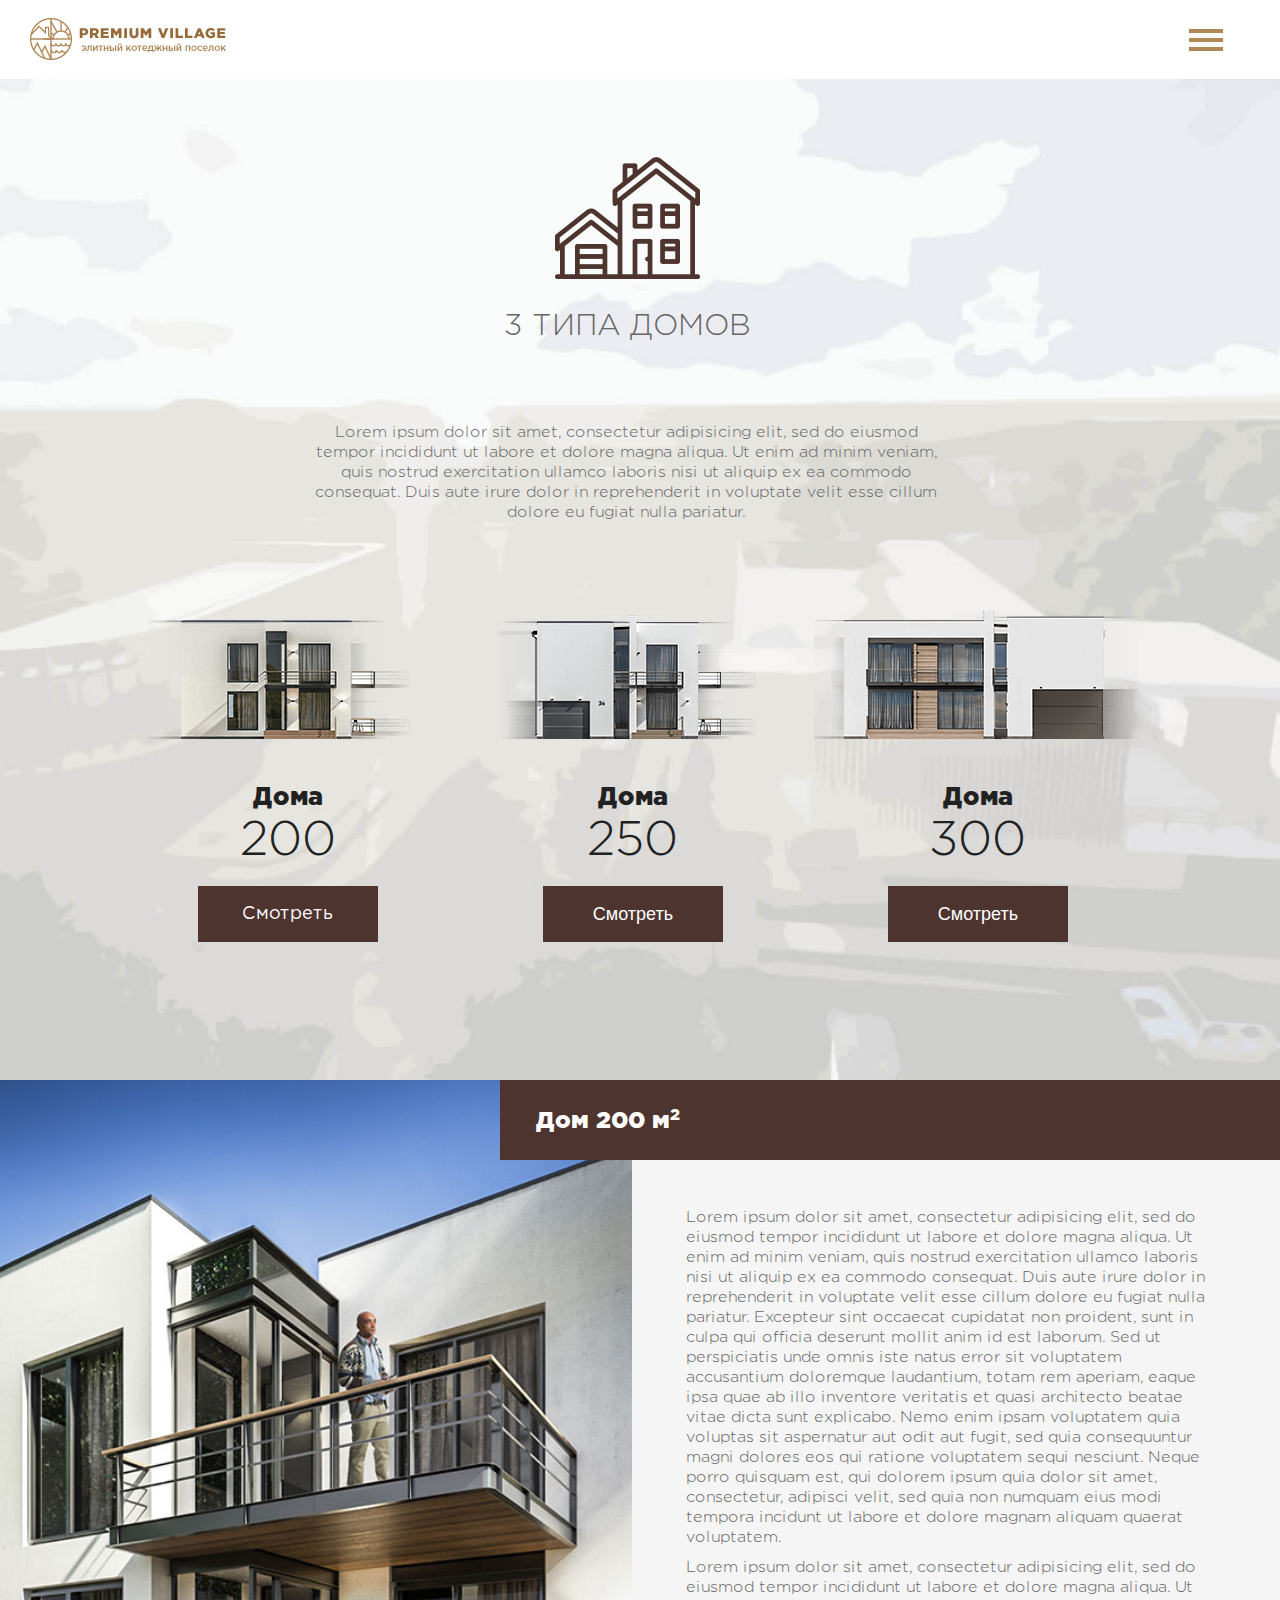
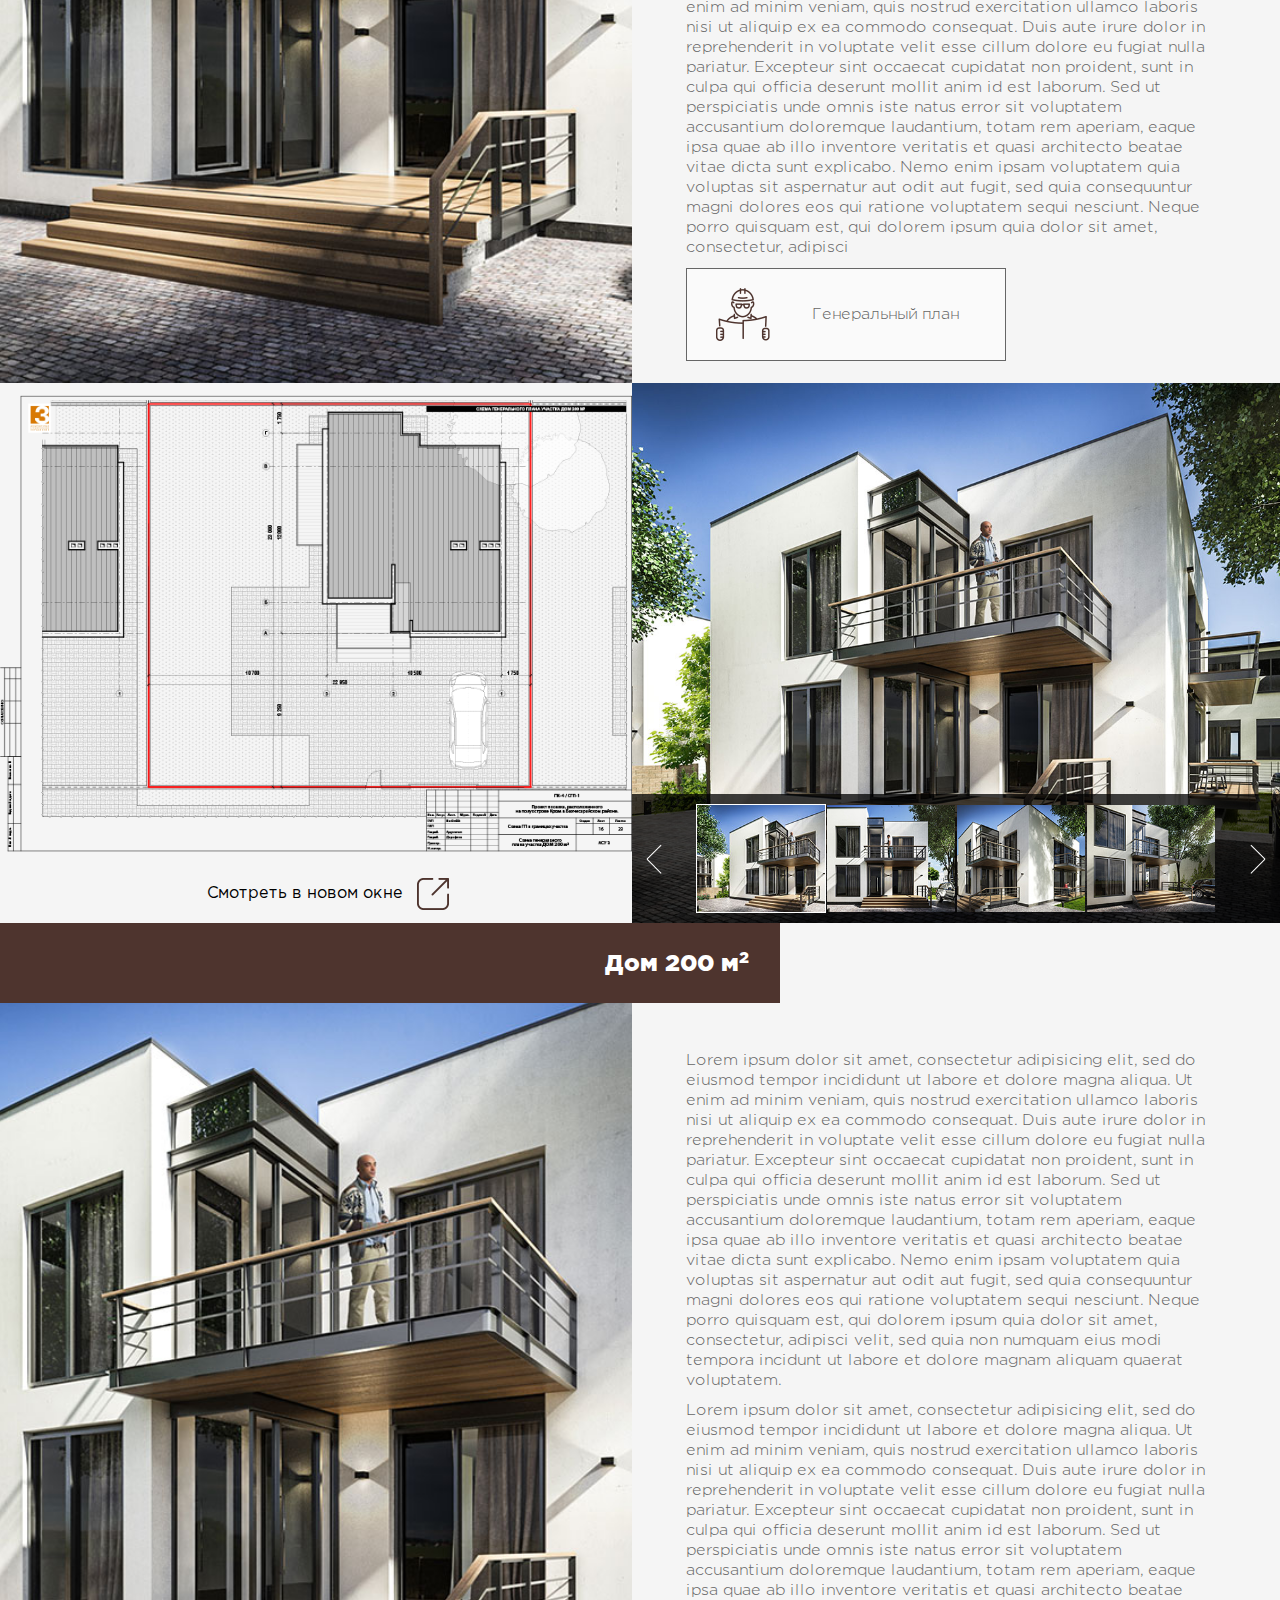
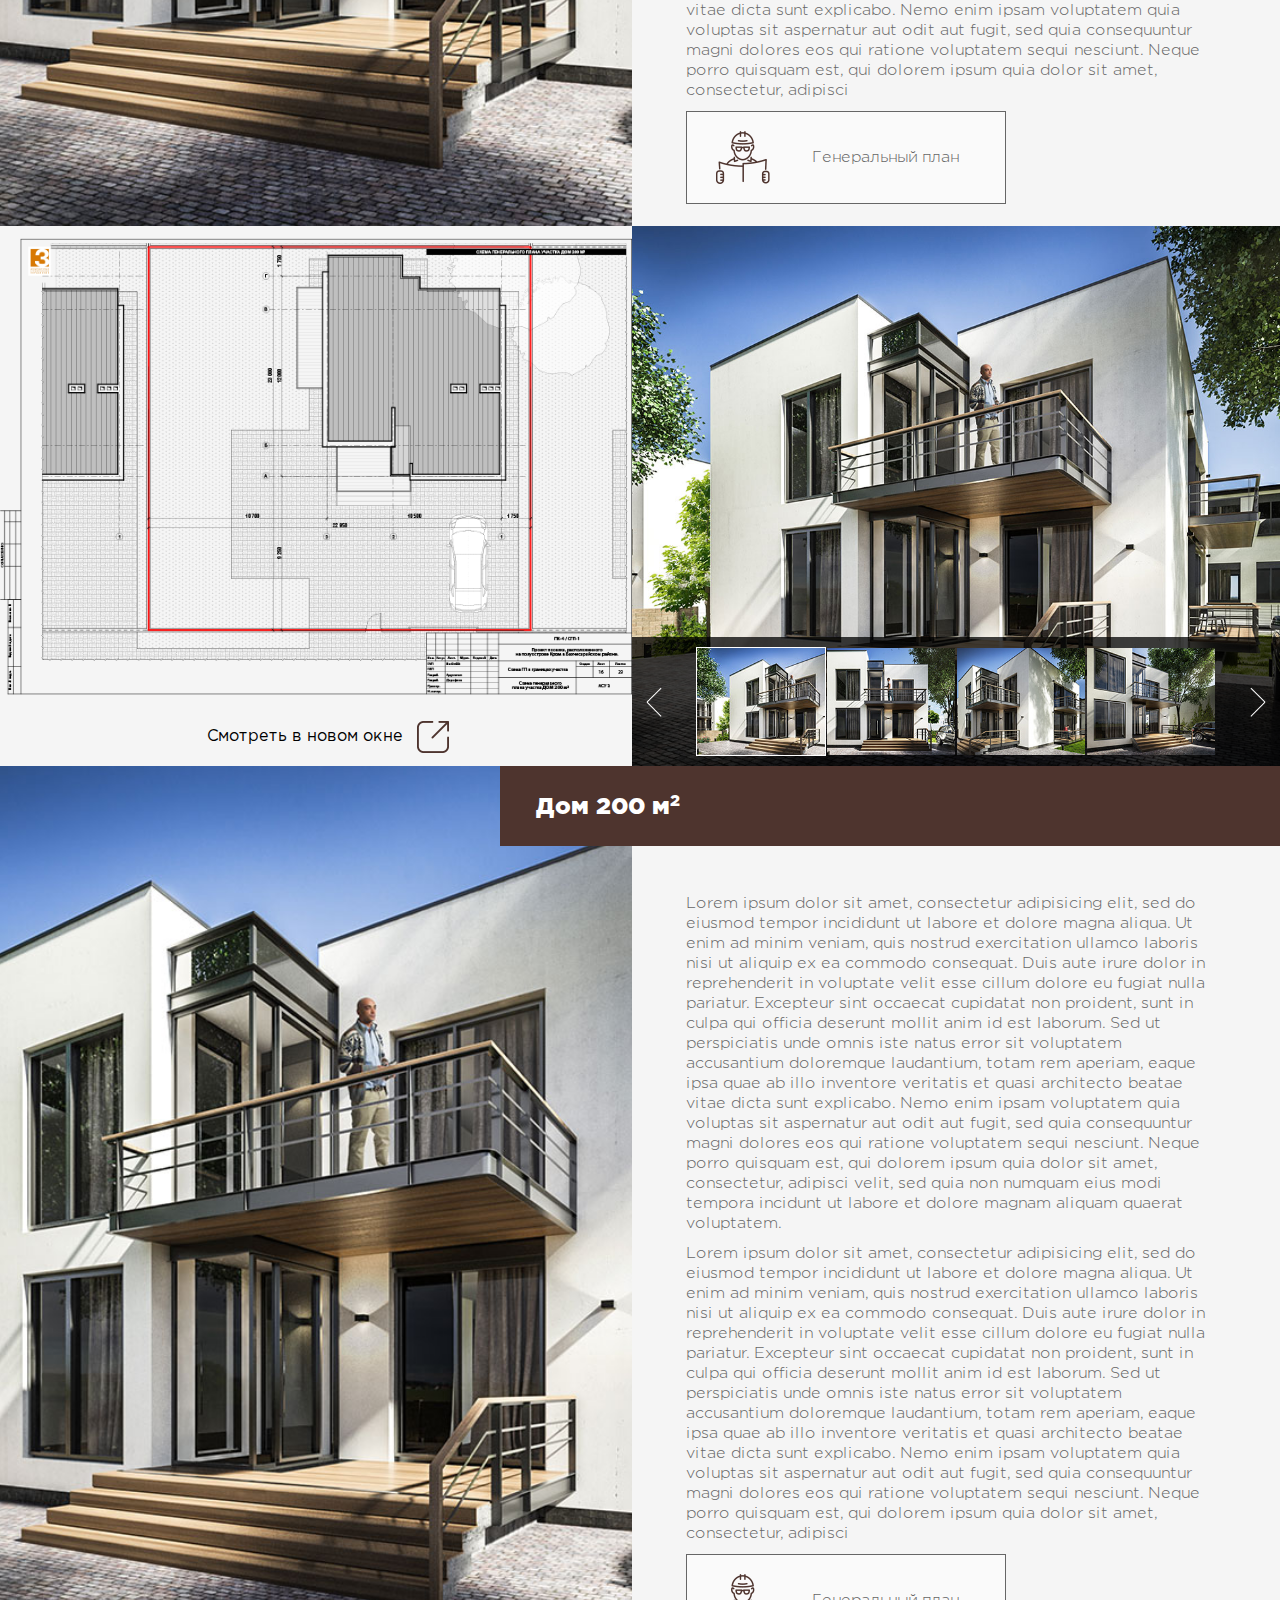
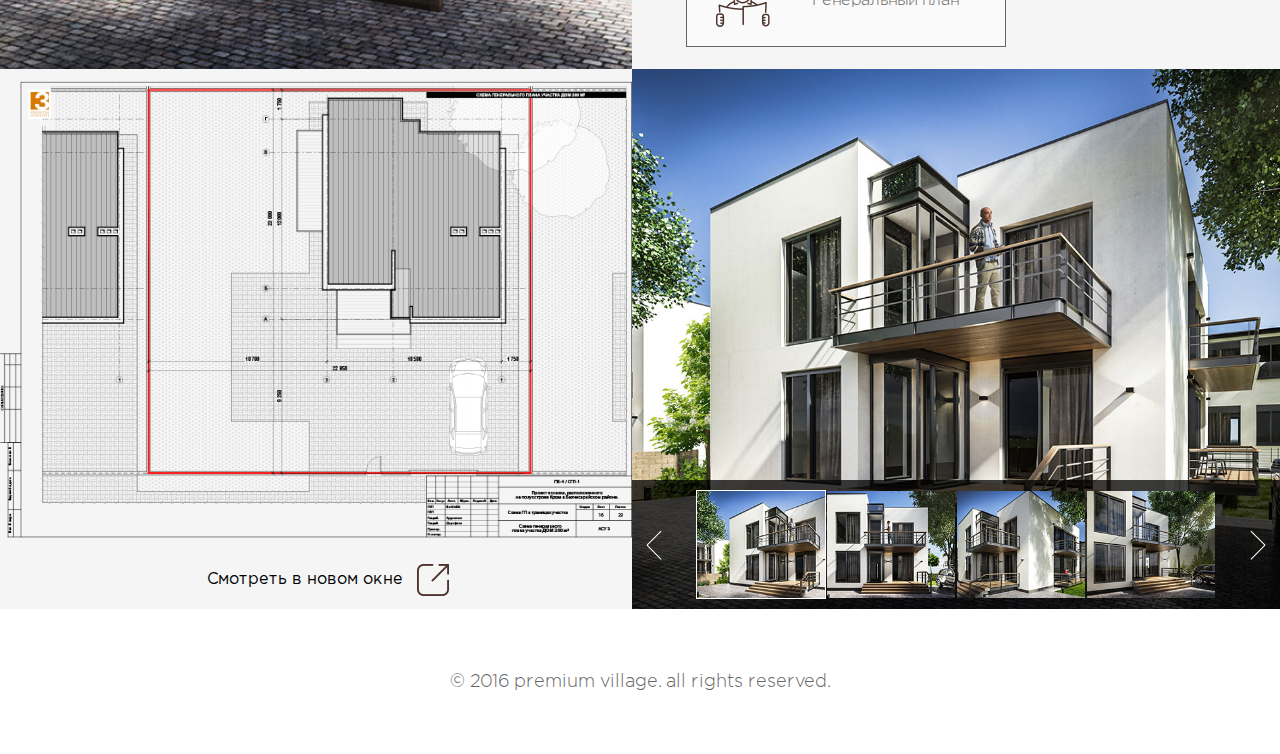
<file: uchastki.html>
<!DOCTYPE html>
<html lang="en">
<head>
	<meta charset="utf-8">
	<meta http-equiv="X-UA-Compatible" content="IE=edge">
	<meta name="viewport" content="width=device-width, initial-scale=1">
	<title>Main</title>
	<link href='https://fonts.googleapis.com/css?family=Open+Sans:700,400&subset=latin,cyrillic' rel='stylesheet' type='text/css'>
	<link href="css/bootstrap.min.css" rel="stylesheet">
	<link href="css/lightslider.css" rel="stylesheet">
	<link href="css/slick.css" rel="stylesheet">
	<link href="css/style.css" rel="stylesheet">


	<link href="css/dev_1.css" rel="stylesheet">
	<link href="css/dev_4.css" rel="stylesheet">
<!--[if lt IE 9]>
<script src="https://oss.maxcdn.com/html5shiv/3.7.2/html5shiv.min.js"></script>
<script src="https://oss.maxcdn.com/respond/1.4.2/respond.min.js"></script>
<![endif]-->
</head>
<body>
<div class="modal fade bs-example-modal-lg" tabindex="-1" role="dialog" aria-labelledby="myLargeModalLabel" id="modal-call-form">
	<div class="modal-dialog modal-lg">
		<div class="modal-content1">
			<form action="" class="form1">
				<div class="form-title">
					<b>связь с нами</b>
					<span>Остались вопросы?</span>
				</div>
				<input type="text" placeholder="Ваше имя"/>
				<input type="email" placeholder="Ваша почта"/>
				<textarea name="message" cols="30" rows="10" placeholder="Сообщение"></textarea>
				<input type="submit" value="Отправить"/>
			</form>
		</div>
	</div>
</div>
<div class="wrapper">
	<div class="main">
		<nav>
			<div class="logo"><a href=""><img src="img/logo.png" alt="logo"/></a></div>
			<div class="menu">
				<input type="checkbox" id="hmt" class="hidden-menu-ticker">
				<label class="btn-menu" for="hmt">
					<span class="first"></span>
					<span class="second"></span>
					<span class="third"></span>
				</label>
				<ul class="hidden-menu">
					<li><a href="index.html">Главная</a></li>
					<li><a href="#">О проекте</a></li>
					<li><a href="#">Расположение</a></li>
					<li><a href="uchastki.html">Участки</a></li>
					<li><button type="button" data-toggle="modal" data-target=".bs-example-modal-lg">Связаться</button></li>
					<li><a href="#"><span>Смотреть ГП </span> <img src="img/icon-pdf.png" alt="pdf"/></a></li>
				</ul>
			</div>
		</nav>
		<section class="page6">
			<div class="wrap_page6">
				<div class="page6_1">
					<div class="page6_2">
						<img src="img/house4.png" alt="house"/>
						<p>3 типа домов</p>
						<span>Lorem ipsum dolor sit amet, consectetur adipisicing elit, sed do eiusmod tempor incididunt ut labore et dolore magna aliqua. Ut enim ad minim veniam, quis nostrud exercitation ullamco laboris nisi ut aliquip ex ea commodo consequat. Duis aute irure dolor in reprehenderit in voluptate velit esse cillum dolore eu fugiat nulla pariatur.</span>
					</div>

					<div class="wrap_icon">
						<div class="page2_icon1"><a href="#"><img src="img/house1.png" onmouseover="this.src='img/house1hover.png';"onmouseout="this.src='img/house1.png';" alt="house"/></a><br/><p>Дома <br/><span> 200</span></p><br/><button type="button" class="btn_page4">Смотреть</button></div>
						<div class="page2_icon2"><a href="#"><img src="img/house2.png" onmouseover="this.src='img/house2hover.png';"onmouseout="this.src='img/house2.png';" alt="house"/></a><br/><p>Дома <br/><span>250</span></p><br/><button type="button" class="btn_page4">Смотреть</button></div>
						<div class="page2_icon3"><a href="#"><img src="img/house3.png" onmouseover="this.src='img/house3hover.png';"onmouseout="this.src='img/house3.png';" alt="house"/></a><br/><p>Дома <br/><span>300</span></p><br/><button type="button" class="btn_page4">Смотреть</button></div>
					</div>
				</div>
			</div>


		</section>
		<section class="page7">
			<div class="block1">
				<div class="block_1_1">
					<img src="img/plan1.jpg" alt="plan"/>
				</div>
				<div class="block_1_2">
					<div class="title">
						Дом 200 м<sup>2</sup>
					</div>
					<div class="block7_content">
						<p>Lorem ipsum dolor sit amet, consectetur adipisicing elit, sed do eiusmod tempor incididunt ut labore et dolore magna aliqua. Ut enim ad minim veniam, quis nostrud exercitation ullamco laboris nisi ut aliquip ex ea commodo consequat. Duis aute irure dolor in reprehenderit in voluptate velit esse cillum dolore eu fugiat nulla pariatur. Excepteur sint occaecat cupidatat non proident, sunt in culpa qui officia deserunt mollit anim id est laborum. Sed ut perspiciatis unde omnis iste natus error sit voluptatem accusantium doloremque laudantium, totam rem aperiam, eaque ipsa quae ab illo inventore veritatis et quasi architecto beatae vitae dicta sunt explicabo. Nemo enim ipsam voluptatem quia voluptas sit aspernatur aut odit aut fugit, sed quia consequuntur magni dolores eos qui ratione voluptatem sequi nesciunt. Neque porro quisquam est, qui dolorem ipsum quia dolor sit amet, consectetur, adipisci velit, sed quia non numquam eius modi tempora incidunt ut labore et dolore magnam aliquam quaerat voluptatem.</p>
						<p>Lorem ipsum dolor sit amet, consectetur adipisicing elit, sed do eiusmod tempor incididunt ut labore et dolore magna aliqua. Ut enim ad minim veniam, quis nostrud exercitation ullamco laboris nisi ut aliquip ex ea commodo consequat. Duis aute irure dolor in reprehenderit in voluptate velit esse cillum dolore eu fugiat nulla pariatur. Excepteur sint occaecat cupidatat non proident, sunt in culpa qui officia deserunt mollit anim id est laborum. Sed ut perspiciatis unde omnis iste natus error sit voluptatem accusantium doloremque laudantium, totam rem aperiam, eaque ipsa quae ab illo inventore veritatis et quasi architecto beatae vitae dicta sunt explicabo. Nemo enim ipsam voluptatem quia voluptas sit aspernatur aut odit aut fugit, sed quia consequuntur magni dolores eos qui ratione voluptatem sequi nesciunt. Neque porro quisquam est, qui dolorem ipsum quia dolor sit amet, consectetur, adipisci</p>
					</div>

					<button type="button" class="btn_page7">
						<span>Генеральный план</span>
					</button>
				</div>
			</div>
			<div class="resize">
				<div class="block2">
					<div class="block_2_1">
						<img src="img/plan3.png" alt="plan"/>

						<div class="wrap_block2">
							<div class="btn_block2"><a href="img/plan3.png" target="_blank"><button type="button" class="btn_page7_1">Смотреть в новом окне <img src="img/icon-open.png" alt="open"/></button></a></div>
						</div>

					</div>
					<div class="block_2_2">

						<div class="slide_big">
							<div class="slide-item">
								<img src="img/plan1.jpg" alt="bike">
							</div>
							<div class="slide-item">
								<img src="img/plan1.jpg" alt="bike">
							</div>
							<div class="slide-item">
								<img src="img/plan1.jpg" alt="bike">
							</div>
							<div class="slide-item">
								<img src="img/plan1.jpg" alt="bike">
							</div>
							<div class="slide-item">
								<img src="img/plan1.jpg" alt="bike">
							</div>
							<div class="slide-item">
								<img src="img/plan1.jpg" alt="bike">
							</div>
							<div class="slide-item">
								<img src="img/plan1.jpg" alt="bike">
							</div>
						</div>

						<div class="slide_small">
							<div class="slide-item">
								<img src="img/slid1.jpg" alt="" />
							</div>
							<div class="slide-item">
								<img src="img/slid2.jpg" alt="" />
							</div>
							<div class="slide-item">
								<img src="img/slid3.jpg" alt="" />
							</div>
							<div class="slide-item">
								<img src="img/slid4.jpg" alt="" />
							</div>
							<div class="slide-item">
								<img src="img/slid1.jpg" alt="" />
							</div>
							<div class="slide-item">
								<img src="img/slid2.jpg" alt="" />
							</div>
							<div class="slide-item">
								<img src="img/slid3.jpg" alt="" />
							</div>
						</div>

					</div>
				</div>
			</div>

			<div class="block1">
				<div class="block_1_1">
					<img src="img/plan1.jpg" alt="plan"/>
				</div>
				<div class="block_1_2">
					<div class="title reverse">
						Дом 200 м<sup>2</sup>
					</div>
					<div class="block7_content">
						<p>Lorem ipsum dolor sit amet, consectetur adipisicing elit, sed do eiusmod tempor incididunt ut labore et dolore magna aliqua. Ut enim ad minim veniam, quis nostrud exercitation ullamco laboris nisi ut aliquip ex ea commodo consequat. Duis aute irure dolor in reprehenderit in voluptate velit esse cillum dolore eu fugiat nulla pariatur. Excepteur sint occaecat cupidatat non proident, sunt in culpa qui officia deserunt mollit anim id est laborum. Sed ut perspiciatis unde omnis iste natus error sit voluptatem accusantium doloremque laudantium, totam rem aperiam, eaque ipsa quae ab illo inventore veritatis et quasi architecto beatae vitae dicta sunt explicabo. Nemo enim ipsam voluptatem quia voluptas sit aspernatur aut odit aut fugit, sed quia consequuntur magni dolores eos qui ratione voluptatem sequi nesciunt. Neque porro quisquam est, qui dolorem ipsum quia dolor sit amet, consectetur, adipisci velit, sed quia non numquam eius modi tempora incidunt ut labore et dolore magnam aliquam quaerat voluptatem.</p>
						<p>Lorem ipsum dolor sit amet, consectetur adipisicing elit, sed do eiusmod tempor incididunt ut labore et dolore magna aliqua. Ut enim ad minim veniam, quis nostrud exercitation ullamco laboris nisi ut aliquip ex ea commodo consequat. Duis aute irure dolor in reprehenderit in voluptate velit esse cillum dolore eu fugiat nulla pariatur. Excepteur sint occaecat cupidatat non proident, sunt in culpa qui officia deserunt mollit anim id est laborum. Sed ut perspiciatis unde omnis iste natus error sit voluptatem accusantium doloremque laudantium, totam rem aperiam, eaque ipsa quae ab illo inventore veritatis et quasi architecto beatae vitae dicta sunt explicabo. Nemo enim ipsam voluptatem quia voluptas sit aspernatur aut odit aut fugit, sed quia consequuntur magni dolores eos qui ratione voluptatem sequi nesciunt. Neque porro quisquam est, qui dolorem ipsum quia dolor sit amet, consectetur, adipisci</p>
					</div>

					<button type="button" class="btn_page7">
						<span>Генеральный план</span>
					</button>
				</div>
			</div>

			<div class="resize">
				<div class="block2">
					<div class="block_2_1">
						<img src="img/plan3.png" alt="plan"/>

						<div class="wrap_block2">
							<div class="btn_block2"><a href="img/plan3.png" target="_blank"><button type="button" class="btn_page7_1">Смотреть в новом окне <img src="img/icon-open.png" alt="open"/></button></a></div>
						</div>

					</div>
					<div class="block_2_2">

						<div class="slide_big">
							<div class="slide-item">
								<img src="img/plan1.jpg" alt="bike">
							</div>
							<div class="slide-item">
								<img src="img/plan1.jpg" alt="bike">
							</div>
							<div class="slide-item">
								<img src="img/plan1.jpg" alt="bike">
							</div>
							<div class="slide-item">
								<img src="img/plan1.jpg" alt="bike">
							</div>
							<div class="slide-item">
								<img src="img/plan1.jpg" alt="bike">
							</div>
							<div class="slide-item">
								<img src="img/plan1.jpg" alt="bike">
							</div>
							<div class="slide-item">
								<img src="img/plan1.jpg" alt="bike">
							</div>
						</div>

						<div class="slide_small">
							<div class="slide-item">
								<img src="img/slid1.jpg" alt="" />
							</div>
							<div class="slide-item">
								<img src="img/slid2.jpg" alt="" />
							</div>
							<div class="slide-item">
								<img src="img/slid3.jpg" alt="" />
							</div>
							<div class="slide-item">
								<img src="img/slid4.jpg" alt="" />
							</div>
							<div class="slide-item">
								<img src="img/slid1.jpg" alt="" />
							</div>
							<div class="slide-item">
								<img src="img/slid2.jpg" alt="" />
							</div>
							<div class="slide-item">
								<img src="img/slid3.jpg" alt="" />
							</div>
						</div>
					</div>
				</div>
			</div>

			<div class="block1">
				<div class="block_1_1">
					<img src="img/plan1.jpg" alt="plan"/>
				</div>
				<div class="block_1_2">
					<div class="title">
						Дом 200 м<sup>2</sup>
					</div>
					<div class="block7_content">
						<p>Lorem ipsum dolor sit amet, consectetur adipisicing elit, sed do eiusmod tempor incididunt ut labore et dolore magna aliqua. Ut enim ad minim veniam, quis nostrud exercitation ullamco laboris nisi ut aliquip ex ea commodo consequat. Duis aute irure dolor in reprehenderit in voluptate velit esse cillum dolore eu fugiat nulla pariatur. Excepteur sint occaecat cupidatat non proident, sunt in culpa qui officia deserunt mollit anim id est laborum. Sed ut perspiciatis unde omnis iste natus error sit voluptatem accusantium doloremque laudantium, totam rem aperiam, eaque ipsa quae ab illo inventore veritatis et quasi architecto beatae vitae dicta sunt explicabo. Nemo enim ipsam voluptatem quia voluptas sit aspernatur aut odit aut fugit, sed quia consequuntur magni dolores eos qui ratione voluptatem sequi nesciunt. Neque porro quisquam est, qui dolorem ipsum quia dolor sit amet, consectetur, adipisci velit, sed quia non numquam eius modi tempora incidunt ut labore et dolore magnam aliquam quaerat voluptatem.</p>
						<p>Lorem ipsum dolor sit amet, consectetur adipisicing elit, sed do eiusmod tempor incididunt ut labore et dolore magna aliqua. Ut enim ad minim veniam, quis nostrud exercitation ullamco laboris nisi ut aliquip ex ea commodo consequat. Duis aute irure dolor in reprehenderit in voluptate velit esse cillum dolore eu fugiat nulla pariatur. Excepteur sint occaecat cupidatat non proident, sunt in culpa qui officia deserunt mollit anim id est laborum. Sed ut perspiciatis unde omnis iste natus error sit voluptatem accusantium doloremque laudantium, totam rem aperiam, eaque ipsa quae ab illo inventore veritatis et quasi architecto beatae vitae dicta sunt explicabo. Nemo enim ipsam voluptatem quia voluptas sit aspernatur aut odit aut fugit, sed quia consequuntur magni dolores eos qui ratione voluptatem sequi nesciunt. Neque porro quisquam est, qui dolorem ipsum quia dolor sit amet, consectetur, adipisci</p>
					</div>

					<button type="button" class="btn_page7">
						<span>Генеральный план</span>
					</button>
				</div>
			</div>

			<div class="resize">
				<div class="block2">
					<div class="block_2_1">
						<img src="img/plan3.png" alt="plan"/>

						<div class="wrap_block2">
							<div class="btn_block2"><a href="img/plan3.png" target="_blank"><button type="button" class="btn_page7_1">Смотреть в новом окне <img src="img/icon-open.png" alt="open"/></button></a></div>
						</div>

					</div>
					<div class="block_2_2">

						<div class="slide_big">
							<div class="slide-item">
								<img src="img/plan1.jpg" alt="bike">
							</div>
							<div class="slide-item">
								<img src="img/plan1.jpg" alt="bike">
							</div>
							<div class="slide-item">
								<img src="img/plan1.jpg" alt="bike">
							</div>
							<div class="slide-item">
								<img src="img/plan1.jpg" alt="bike">
							</div>
							<div class="slide-item">
								<img src="img/plan1.jpg" alt="bike">
							</div>
							<div class="slide-item">
								<img src="img/plan1.jpg" alt="bike">
							</div>
							<div class="slide-item">
								<img src="img/plan1.jpg" alt="bike">
							</div>
						</div>

						<div class="slide_small">
							<div class="slide-item">
								<img src="img/slid1.jpg" alt="" />
							</div>
							<div class="slide-item">
								<img src="img/slid2.jpg" alt="" />
							</div>
							<div class="slide-item">
								<img src="img/slid3.jpg" alt="" />
							</div>
							<div class="slide-item">
								<img src="img/slid4.jpg" alt="" />
							</div>
							<div class="slide-item">
								<img src="img/slid1.jpg" alt="" />
							</div>
							<div class="slide-item">
								<img src="img/slid2.jpg" alt="" />
							</div>
							<div class="slide-item">
								<img src="img/slid3.jpg" alt="" />
							</div>
						</div>
					</div>
				</div>
			</div>

		</section>
		<section class="page8"></section>
		<section class="page7"></section>
		<section class="page7"></section>
		<section class="page7"></section>
		<section class="page7"></section>
		<footer>
			<p>© 2016 premium village. all rights reserved.</p>
		</footer>
	</div>
</div>

	<script src="https://ajax.googleapis.com/ajax/libs/jquery/1.11.3/jquery.min.js"></script>
	<script src="js/bootstrap.min.js"></script>
	<script src="js/slick.js"></script>
	<script src="js/lightslider.js"></script>
	<script src="js/js.js"></script>

</body>
</html>
</file>
<file: css/lightslider.css>
/*! lightslider - v1.1.3 - 2015-04-14
* https://github.com/sachinchoolur/lightslider
* Copyright (c) 2015 Sachin N; Licensed MIT */
/** /!!! core css Should not edit !!!/**/

.lSSlideOuter {
	overflow: hidden;
	-webkit-touch-callout: none;
	-webkit-user-select: none;
	-khtml-user-select: none;
	-moz-user-select: none;
	-ms-user-select: none;
	user-select: none
}
.lightSlider:before, .lightSlider:after {
	content: " ";
	display: table;
}
.lightSlider {
	overflow: hidden;
	margin: 0;
}
.lSSlideWrapper {
	max-width: 100%;
	overflow: hidden;
	position: relative;
}
.lSSlideWrapper > .lightSlider:after {
	clear: both;
}
.lSSlideWrapper .lSSlide {
	-webkit-transform: translate(0px, 0px);
	-ms-transform: translate(0px, 0px);
	transform: translate(0px, 0px);
	-webkit-transition: all 1s;
	-webkit-transition-property: -webkit-transform,height;
	-moz-transition-property: -moz-transform,height;
	transition-property: transform,height;
	-webkit-transition-duration: inherit !important;
	transition-duration: inherit !important;
	-webkit-transition-timing-function: inherit !important;
	transition-timing-function: inherit !important;
}
.lSSlideWrapper .lSFade {
	position: relative;
}
.lSSlideWrapper .lSFade > * {
	position: absolute !important;
	top: 0;
	left: 0;
	z-index: 9;
	margin-right: 0;
	width: 100%;
}
.lSSlideWrapper.usingCss .lSFade > * {
	opacity: 0;
	-webkit-transition-delay: 0s;
	transition-delay: 0s;
	-webkit-transition-duration: inherit !important;
	transition-duration: inherit !important;
	-webkit-transition-property: opacity;
	transition-property: opacity;
	-webkit-transition-timing-function: inherit !important;
	transition-timing-function: inherit !important;
}
.lSSlideWrapper .lSFade > *.active {
	z-index: 10;
}
.lSSlideWrapper.usingCss .lSFade > *.active {
	opacity: 1;
}
/** /!!! End of core css Should not edit !!!/**/

/* Pager */
.lSSlideOuter .lSPager.lSpg {
	margin: 10px 0 0;
	padding: 0;
	text-align: center;
}
.lSSlideOuter .lSPager.lSpg > li {
	cursor: pointer;
	display: inline-block;
	padding: 0 5px;
}
.lSSlideOuter .lSPager.lSpg > li a {
	background-color: #222222;
	border-radius: 30px;
	display: inline-block;
	height: 8px;
	overflow: hidden;
	text-indent: -999em;
	width: 8px;
	position: relative;
	z-index: 99;
	-webkit-transition: all 0.5s linear 0s;
	transition: all 0.5s linear 0s;
}
.lSSlideOuter .lSPager.lSpg > li:hover a, .lSSlideOuter .lSPager.lSpg > li.active a {
	background-color: #428bca;
}
.lSSlideOuter .media {
	opacity: 0.8;
}
.lSSlideOuter .media.active {
	opacity: 1;
}
/* End of pager */

/** Gallery */
.lSSlideOuter .lSPager.lSGallery {
	list-style: none outside none;
	padding-left: 0;
	margin: 0;
	overflow: hidden;
	transform: translate3d(0px, 0px, 0px);
	-moz-transform: translate3d(0px, 0px, 0px);
	-ms-transform: translate3d(0px, 0px, 0px);
	-webkit-transform: translate3d(0px, 0px, 0px);
	-o-transform: translate3d(0px, 0px, 0px);
	-webkit-transition-property: -webkit-transform;
	-moz-transition-property: -moz-transform;
	-webkit-touch-callout: none;
	-webkit-user-select: none;
	-khtml-user-select: none;
	-moz-user-select: none;
	-ms-user-select: none;
	user-select: none;
}
.lSSlideOuter .lSPager.lSGallery li {
	overflow: hidden;
	-webkit-transition: border-radius 0.12s linear 0s 0.35s linear 0s;
	transition: border-radius 0.12s linear 0s 0.35s linear 0s;
}
/*.lSSlideOuter .lSPager.lSGallery li.active, .lSSlideOuter .lSPager.lSGallery li:hover {*/
	/*border-radius: 5px;*/
/*}*/
.lSSlideOuter .lSPager.lSGallery img {
	display: block;
	height: auto;
	max-width: 100%;
}
.lSSlideOuter .lSPager.lSGallery:before, .lSSlideOuter .lSPager.lSGallery:after {
	content: " ";
	display: table;
}
.lSSlideOuter .lSPager.lSGallery:after {
	clear: both;
}
/* End of Gallery*/

/* slider actions */
.lSAction > a {
	width: 32px;
	display: block;
	top: 85%;
	height: 32px;
	background-image: url('../img/controls.png');
	cursor: pointer;
	position: absolute;
	z-index: 99;
	margin-top: -16px;
	opacity: 0.5;
	-webkit-transition: opacity 0.35s linear 0s;
	transition: opacity 0.35s linear 0s;
}
.lSAction > a:hover {
	opacity: 1;
}
.lSAction > .lSPrev {
	background-position: 0 0;
	left: 10px;
}
.lSAction > .lSNext {
	background-position: -32px 0;
	right: 10px;
}
.lSAction > a.disabled {
	pointer-events: none;
}
.cS-hidden {
	height: 1px;
	opacity: 0;
	filter: alpha(opacity=0);
	overflow: hidden;
}


/* vertical */
.lSSlideOuter.vertical {
	position: relative;
}
.lSSlideOuter.vertical.noPager {
	padding-right: 0px !important;
}
.lSSlideOuter.vertical .lSGallery {
	position: absolute !important;
	right: 0;
	top: 0;
}
.lSSlideOuter.vertical .lightSlider > * {
	width: 100% !important;
	max-width: none !important;
}

/* vertical controlls */
.lSSlideOuter.vertical .lSAction > a {
	left: 50%;
	margin-left: -14px;
	margin-top: 0;
}
.lSSlideOuter.vertical .lSAction > .lSNext {
	background-position: 31px -31px;
	bottom: 10px;
	top: auto;
}
.lSSlideOuter.vertical .lSAction > .lSPrev {
	background-position: 0 -31px;
	bottom: auto;
	top: 10px;
}
/* vertical */


/* Rtl */
.lSSlideOuter.lSrtl {
	direction: rtl;
}
.lSSlideOuter .lightSlider, .lSSlideOuter .lSPager {
	padding-left: 0;
	list-style: none outside none;
}
.lSSlideOuter.lSrtl .lightSlider, .lSSlideOuter.lSrtl .lSPager {
	padding-right: 0;
}
.lSSlideOuter .lightSlider > *,  .lSSlideOuter .lSGallery li {
	float: left;
}
.lSSlideOuter.lSrtl .lightSlider > *,  .lSSlideOuter.lSrtl .lSGallery li {
	float: right !important;
}
/* Rtl */

@-webkit-keyframes rightEnd {
	0% {
		left: 0;
	}

	50% {
		left: -15px;
	}

	100% {
		left: 0;
	}
}
@keyframes rightEnd {
	0% {
		left: 0;
	}

	50% {
		left: -15px;
	}

	100% {
		left: 0;
	}
}
@-webkit-keyframes topEnd {
	0% {
		top: 0;
	}

	50% {
		top: -15px;
	}

	100% {
		top: 0;
	}
}
@keyframes topEnd {
	0% {
		top: 0;
	}

	50% {
		top: -15px;
	}

	100% {
		top: 0;
	}
}
@-webkit-keyframes leftEnd {
	0% {
		left: 0;
	}

	50% {
		left: 15px;
	}

	100% {
		left: 0;
	}
}
@keyframes leftEnd {
	0% {
		left: 0;
	}

	50% {
		left: 15px;
	}

	100% {
		left: 0;
	}
}
@-webkit-keyframes bottomEnd {
	0% {
		bottom: 0;
	}

	50% {
		bottom: -15px;
	}

	100% {
		bottom: 0;
	}
}
@keyframes bottomEnd {
	0% {
		bottom: 0;
	}

	50% {
		bottom: -15px;
	}

	100% {
		bottom: 0;
	}
}
.lSSlideOuter .rightEnd {
	-webkit-animation: rightEnd 0.3s;
	animation: rightEnd 0.3s;
	position: relative;
}
.lSSlideOuter .leftEnd {
	-webkit-animation: leftEnd 0.3s;
	animation: leftEnd 0.3s;
	position: relative;
}
.lSSlideOuter.vertical .rightEnd {
	-webkit-animation: topEnd 0.3s;
	animation: topEnd 0.3s;
	position: relative;
}
.lSSlideOuter.vertical .leftEnd {
	-webkit-animation: bottomEnd 0.3s;
	animation: bottomEnd 0.3s;
	position: relative;
}
.lSSlideOuter.lSrtl .rightEnd {
	-webkit-animation: leftEnd 0.3s;
	animation: leftEnd 0.3s;
	position: relative;
}
.lSSlideOuter.lSrtl .leftEnd {
	-webkit-animation: rightEnd 0.3s;
	animation: rightEnd 0.3s;
	position: relative;
}
/*/  GRab cursor */
.lightSlider.lsGrab > * {
	cursor: -webkit-grab;
	cursor: -moz-grab;
	cursor: -o-grab;
	cursor: -ms-grab;
	cursor: grab;
}
.lightSlider.lsGrabbing > * {
	cursor: move;
	cursor: -webkit-grabbing;
	cursor: -moz-grabbing;
	cursor: -o-grabbing;
	cursor: -ms-grabbing;
	cursor: grabbing;
}
</file>
<file: css/style.css>
@font-face {
	font-family: 'GothamPro';
	src: url(../fonts/gothampro.ttf);
}
@font-face {
	font-family: 'GothamProBlack';
	src: url(../fonts/gothamproblack.ttf);
}
@font-face {
	font-family: 'GothamProLight';
	src: url(../fonts/gothamprolight.ttf);
}

.main{overflow:hidden;}

html { margin:0; padding:0;}
body { margin:0; padding:0; color:#666; font:normal 18px/28px Helvetice, Arial, sans-serif; background:#fff;}
.clear { clear:both;}
p { margin:0; padding:10px 0;}
a { color:#0000ff; text-decoration:underline;}
a:hover { color:#7777ff;}
a img { border:none;}
h1, h2, h3, h4, h5, h6 { margin:0; padding:0; font-weight:bold; color:#000;}
h1 { padding:40px 0 24px; line-height:1.4em;}
h2 { padding:0 0 12px;}
strong { font-weight:bold;}
em { font-style:italic;}
img{max-width: 100%; height: auto;}

/*------Start Nav-------*/
nav{
	width: 100%;
	height: 70px;
	margin: 0 auto;
	position: fixed;
	top: 0;
	z-index: 1;
	background: #fff;
	padding: 15px 30px;
}
.logo{
	float: left;
}
.menu{
	float: right;
}

.hidden-menu {
	display: block;
	position: fixed;
	list-style:none;
	padding: 10px;
	margin: 0;
	box-sizing: border-box;
	width: 100%;
	background-color: rgba(0, 0, 0, 0.67);
	height: 100%;
	top: 70px;
	right: -100%;
	transition: right .3s;
	z-index: 2;
	-webkit-transform: translateZ(0);
	-webkit-backface-visibility: hidden;
}
.hidden-menu-ticker {
	display: none;
}
.btn-menu {
	color: #fff;
	background-color: #fff;
	cursor: pointer;
	transition: left .23s;
	z-index: 3;
	width: 45px;
	-webkit-transform: translateZ(0);
	-webkit-backface-visibility: hidden;
	right: 47px;
	height: 6px;
}
.btn-menu span {
	display: block;
	height: 5px;
	background-color: #af8655;
	margin: 5px 0 0;
	transition: all .1s linear .23s;
	position: relative;
}
.btn-menu span.first {
	margin-top: 0;
}
.hidden-menu-ticker:checked ~ .btn-menu {
	right: 47px;
}
.hidden-menu-ticker:checked ~ .hidden-menu {
	right: 0;
}
.hidden-menu-ticker:checked ~ .btn-menu span.first {
	-webkit-transform: rotate(45deg);
	transform: rotate(45deg);
	top: 10px;
}
.hidden-menu-ticker:checked ~ .btn-menu span.second {
	opacity: 0;
}
.hidden-menu-ticker:checked ~ .btn-menu span.third {
	-webkit-transform: rotate(-45deg);
	transform: rotate(-45deg);
	top: -10px;
}
.hidden-menu li{
	list-style: none;
	line-height: 2;
	border-bottom: 1px solid #5b413c;
	width: 50%;
	margin: 0 auto;
	text-align: center;
}
.hidden-menu li:hover{
	border-bottom: 1px solid #966a39;
}
.hidden-menu li a{
	color: #FFFFFF;
	font-size: 30px;
	text-decoration: none;
	font-family: 'GothamProBlack';
	font-size: 30px;
}
.hidden-menu li:last-child a{
	font-family: 'GothamProLight';
	font-size: 20px;
}
.hidden-menu button {
	background: none;
	border: none;
	color: #FFFFFF;
	font-size: 30px;
	text-decoration: none;
	font-family: 'GothamProBlack';
	font-size: 30px
}
form.form1 {
	width: 100%;
	margin: auto;
	text-align: center;
}
input[type="text"], input[type="email"] {
	margin: 10px;
	width: 50%;
	padding: 20px;
	font-family: 'GothamProLight';
	font-size: 18px;
	background: none;
}
textarea {
	width: 50%;
	padding: 20px;
	font-family: 'GothamProLight';
	font-size: 18px;
	background: none;
}
input[type="submit"]{
	background: none;
	border: 1px solid #fff;
	height: 50px;
	width: 50%;
	color: #fff;
	outline: none;
	font-family: 'GothamProLight';
	font-size: 18px;
}
/*------End Nav-------*/
/*------Start Section1-------*/
.page1{
	width: 100%;
	height: 1070px;
	background: url('../img/sec1.jpg') no-repeat center;
	background-size: cover;
	position: relative;
}
.wrap_sce1_1{
	display: flex;
	height: 500px;
	margin-bottom: -34px;
}
.sce1_1{
	outline: 2px solid #966a39;
	margin: auto;
	padding: 16px 42px;
}
section.page1 p{
	font-family: 'GothamProBlack';
	font-size: 35px;
	color: #966a39;
	text-align: center;
}
section.page1 .sce1_2 p{
	font-family: 'GothamProBlack';
	font-size: 72px;
	color: #fff;
	text-align: center;
	line-height: 1;
	padding-left: 25px;
}
section.page1 .sce1_2 p span{
	font-family: 'GothamProLight';
	font-size: 72px;
	color: #fff;
	text-align: center;
	text-transform: none;
	background: none;
	padding: 0;
	position: static;
	margin: 0;
	padding-right: 20px;
	line-height: 1.5;
}
section.page1 p span {
	text-transform: uppercase;
	font-family: 'GothamPro';
	font-size: 16px;
	background: #dee6e5;
	padding: 5px 16px 0 16px;
	position: absolute;
	margin-left: -82px;
	margin-top: 8px;
}
.wrapp-btn-group{
	display: flex;
}
.wrapp-btn-group:before{
	content: '';
	display: inline-block;
	height: 100%;
	vertical-align: middle;
}
.btn-group{
	margin: 32px auto;
	text-align: center
}
.btn-group button{
	background: none;
	border: 1px solid #fff;
	height: 80px;
	width: 260px;
	color: #fff;
	outline: none;
	margin: 15px;
	font-size: 20px;
	font-family: 'GothamProLight';
}
.btn-group button:hover{
	background: #cba675;
}
/*------End Section1-------*/
.wrap_page2, .wrap_page3, .wrap_page4, .wrap_page6{
	display: flex;
	height: 100%;
}
/*------Start Section2-------*/
.page2{
	width: 100%;
	height: 801px;
	background: url('../img/sec2.jpg') no-repeat center;
	background-size: cover;
	position: relative;
}
.page2_1, .page4_1{
	width: 100%;
	margin: 155px auto;
	text-align: center;
}
.page2_1 p{
	height: 90px;
	font-family: 'GothamProBlack';
	font-size: 27px;
	line-height: 1.7;
}
.page2_1 p span{
	height: 150px;
	font-family: 'GothamProLight';
	font-size: 26px;
}
.page2_icon1 p, .page2_icon2 p, .page2_icon3 p{
	font-family: 'GothamProLight';
	font-size: 18px;
}
.page2_icon1 img, .page2_icon2 img, .page2_icon3 img {
	margin-bottom: 15px;
}
.wrap_icon {
	width: 83%;
	margin: 167px auto;
}
.page6_1 .wrap_icon {
	/*width: 76%;*/
	margin: 75px auto;
}
.page2_icon1, .page2_icon2, .page2_icon3 {
	width: 33%;
	margin: auto;
	float: left;
}
/*------End Section2-------*/
/*------Start Section3-------*/
.page3{
	width: 100%;
	height: 1081px;
	background: url('../img/sec3.jpg') no-repeat center;
	background-size: cover;
	position: relative;
}
.page3 h2{
	font-family: 'GothamProBlack';
	font-size: 72px;
	color: #fff;
	line-height: 0.3;
	padding: 4px 14px 44px 0;
}
.page3 h2 span{
	font-family: 'GothamProLight';
	font-size: 62px;
	color: #fff;
}
.page3 p{
	font-family: 'GothamProLight';
	font-size: 18px;
	color: #fff;
	height: 160px;
	line-height: 1.3;
	width: 110%;
}
.page3 .item{
	min-height: 1080px;
}
.carousel-caption img {
	width: 45%;
	margin: 92px;
}
.page3 .bgslide{
	position: absolute;
	top: 0;
	left: 0;
	height: 100%;
	width: 100%;
	background-size: cover;
	background-position: center center;
}
.page3 button{
	background: none;
	border: 1px solid #fff;
	height: 75px;
	width: 256px;
	color: #fff;
	outline: none;
	margin-bottom: 16px;
	padding: 22px;
	background-image: url('../img/icon-pdf.png');
	background-repeat: no-repeat;
	background-position: 200px;
	font-family: 'GothamProLight';
	font-size: 21px;
	text-align: left;
}
button.house{
	background-image: url('../img/icon-house3.png');
	background-repeat: no-repeat;
	background-position: 200px;
}
button:hover .house{
	background: #cba675;
	background-image: url('../img/icon-house3.png');
	background-repeat: no-repeat;
	background-position: 200px;
}
.page3 button:hover{
	background: #cba675;
	background-image: url('../img/icon-pdf.png');
	background-repeat: no-repeat;
	background-position: 200px;
}
/*------End Section3-------*/
/*------Start Section4-------*/
.page4{
	width: 100%;
	height: 950px;
	background: url('../img/sec4.jpg') no-repeat center;
	background-size: cover;
	position: relative;
}
.btn_page4{
	background: #4e342f;
	border: none;
	color: #fff;
	color: #fff;
	width: 180px;
	height: 56px;
}
.page4_2 p{
	font-family: 'GothamProBlack';
	font-size: 40px;
	height: 100px;
}
.page2_icon1 p, .page2_icon2 p, .page2_icon3 p{
	font-family: 'GothamProBlack';
	font-size: 25px;
	line-height: 1;
}
.page2_icon1 p span, .page2_icon2 p span, .page2_icon3 p span{
	font-family: 'GothamProLight';
	font-size: 48px;
	font-weight: 100;
}
.btn_page4:hover{
	background: #cba675;
}
/*------End Section4-------*/
/*------Start Section5-------*/
.page5{
	width: 100%;
	height: 804px;
	background: url('../img/sec5.jpg') no-repeat center;
	background-size: cover;
	position: relative;
}
/*------End Section5-------*/
/*------Start Section6-------*/
.page6{
	width: 100%;
	height: 1123px;
	background: url('../img/sec6.jpg') no-repeat center;
	background-size: cover;
	position: relative;
}
.btn_page6{
	background: #4e342f;
	border: none;
	color: #fff;
	color: #fff;
	width: 180px;
	height: 56px;
}
.page6_2 p{
	font-family: 'GothamProBlack';
	font-size: 40px;
	height: 150px;
}
.page2_icon1 p, .page2_icon2 p, .page2_icon3 p{
	font-family: 'GothamProBlack';
	font-size: 25px;
	line-height: 1.2;
	padding-top: 28px;
	margin-bottom: -25px;
}
.page2_icon1 p span, .page2_icon2 p span, .page2_icon3 p span{
	font-family: 'GothamProLight';
	font-size: 48px;
	font-weight: 100;
}
.btn_page6:hover{
	background: #cba675;
}
.page6_2 {
	width: 50%;
	margin: 0 auto;
}
.page6_1 {
	margin-top: 200px;
	width: 100%;
	text-align: center;
}
.page6_1 .page6_2 p{
	font-family: 'GothamProLight';
	font-size: 40px;
	line-height: 1.9;
}
.page6_1 .page6_2  span{
	width: 70%;
	font-family: 'GothamProLight';
	font-size: 16px;
}
/*------End Section6-------*/
/*------Start Section7-------*/
.block1, .block2{
	width: 100%;
	display: flex;
	position: relative;
}
.block_1_1, .block_2_1{
	float: left;
}
.block_1_1, .block_1_2{
	width: 50%;
}
.block_1_2{
	background: #f5f5f5;
	font-family: 'GothamProLight';
	font-size: 14px;
	float: right;
	padding: 20px 60px 0 40px;
}
.btn_page7{
	width: 320px;
	height: 90px;
	font-family: 'GothamProLight';
	font-size: 16px;
	background: #fafafa;
	background-image: url("../img/icon-people.png");
	background-position: 20px;
	background-repeat: no-repeat;
	outline: none;
	border: 1px solid;
	padding-left: 70px;
}
.block_2_1{
	position: relative;
}
.block_2_1 a{
	position: absolute;
	bottom: 5%;
}
.wrap_block2 {
	display: flex;
	width: 50%;
}
.btn_block2 {
	margin: auto;
}
button.btn_page7_1 {
	color: #000;
	border: none;
	background: none;
}
.title {
	position: absolute;
	background: #4e342e;
	right: 0;
	top: 0;
	width: 60%;
	text-align: left;
	padding-left: 30px;
	color: #fff;
	height: 50px;
	padding: 10px;
}
.title2 {
	position: absolute;
	background: #4e342e;
	left: 0;
	top: 0;
	width: 60%;
	text-align: right;
	padding-right: 30px;
	color: #fff;
	height: 50px;
	padding: 10px;
}
/*------End Section7-------*/
/*------Start footer-------*/
footer {
	display: flex;
	width: 100%;
	height: 145px;
}
footer p{
	font-family: 'GothamProLight';
	margin: auto;
	text-align: center;
}
/*------End footer-------*/


/* Large Devices, Wide Screens */
@media only screen and (max-width : 1200px) {
	.block_1_1, .block_1_2, .block_2_1, .block_2_2, .block1, .block2{
		width: 100%;
		margin: 0 auto;
		display: initial;
		position: relative;
	}
	.block_1_2 p{

		font-size: 11px;
	}
	.block_1_1, .block_2_1, .block_2_2{
		text-align: center;
	}
	.block_2_1{
		max-width: 100% !important;
		float: left;
	}
}
@media only screen and (max-width : 1024px) {
.block1, .block2{
	display: initial;
}
	.block_1_2 p {
		font-size: 15px;
		margin-top: 30px;
	}
	.block_1_1 {
		width: 100%;
	}
	.page6_2 img{
		width: 50%;
	}
	.btn_page7{
		width: 100%;
		height: 50px;
		background-image: none;
		font-size: 15px;
		padding: 0;
	}
	.page2_icon1 p, .page2_icon2 p, .page2_icon3 p{
		font-size: 15px;
	}
	.btn_page4{
		width: 120px;
		height: 35px;
	}
}
/* Medium Devices, Desktops */
@media only screen and (max-width : 992px) {

}

/* Small Devices, Tablets */
@media only screen and (max-width : 640px) {
	.wrap_icon {
		width: 100%;
		margin: 167px auto;
	}
	.page3 button{
		margin-bottom: 135px;
	}
	.page3 p{
		height: 300px;
	}
	.page3 h2{
		font-size: 42px;
	}
	.page3 h2 span{
		font-size: 32px;
	}
	.btn-group {
		margin: 0 auto;
		text-align: center;
	}
	.page3 button{
		margin-bottom: 0;
	}
	.carousel-caption{
		height: 100%;
	}
}

/* Extra Small Devices, Phones */
@media only screen and (max-width : 510px) {
	.btn-group button{
		height: 75px;
		width: 100%;
	}
	section.page1 .sce1_2 p{
		font-size: 42px;
	}
	section.page1 .sce1_2 p span{
		font-size: 42px;
	}
	.page2_icon1, .page2_icon2, .page2_icon3{
		float: none;
		margin: 30px auto;
	}
	.page2_icon1, .page2_icon2, .page2_icon3 {
		/*width: 23%;*/
	}
	.page2_icon1 p, .page2_icon2 p, .page2_icon3 p{
		padding-top: 0;
	}
	.page2_1, .page4_1{
		margin: 45px auto;
	}
/*  .page2_icon1 img, .page2_icon2 img, .page2_icon3 img{
	  width: 50%;
  }*/
	.page3 h2 {
		font-size: 32px;
	}
  .wrapp-btn-group .btn-group button{
	  text-align: center;min-width: 300px
  }
	.wrapp-btn-group .btn-group button, .wrapp-btn-group .btn-group button:hover{
		/*background-position: 260px;*/background-size: 25px ;background-position: 90% 50%;
	}
	.page4 .wrap_icon {
		width: 100%;
		margin: 70px auto;
	}
  .page4 img{
	  width: 100%;
  }
	.page6_1 {
		margin-top: 90px;
		width: 100%;
		text-align: center;
	}
	.wrap_page6 .wrap_icon .page6_1 img{
		width: 100%;
	}
	.page6_1 .wrap_icon {
		 width: 76%;
		margin: 0 auto;
	}
	.page6_1 .wrap_icon .page2_icon1 img, .page6_1 .wrap_icon .page2_icon2 img, .page6_1 .wrap_icon .page2_icon3 img{
		width: 100%;
	}
	.page6_1 .wrap_icon .page2_icon1 span, .page6_1 .wrap_icon .page2_icon2 span, .page6_1 .wrap_icon .page2_icon3 span{
		font-size: 18px;
	}
	.page6_1 .page6_2 p {
		font-family: 'GothamProLight';
		font-size: 30px;
		line-height: 1.9;
		height: 70px;
	}
}
@media screen and (min-width: 768px){

	.carousel-caption {
		right: 20%;
		left: 20%;
		margin: 220px auto;
	}
	.carousel-indicators {
		bottom: 182px;
	}
}
@media screen and (max-width: 440px){
	section.page1 p{
		font-size: 25px;
	}
	section.page1 .sce1_2 p {
		font-size: 32px;
	}
	section.page1 .sce1_2 p span {
		font-size: 32px;
	}
	.wrapp-btn-group {
		display: block;
	}
	.wrap_icon {
		margin: 217px auto;
	}
	.page3 h2 {
		font-size: 22px;
	}
	.page3 h2 span {
		font-size: 22px;
	}
	.wrapp-btn-group .btn-group button, .wrapp-btn-group .btn-group button:hover {
		background-position: 220px;
	}
	.btn_page4 {
		width: 100%;
		height: 35px;
	}
}
@media screen and (max-width: 415px){
	.page1 .wrapp-btn-group .btn-group button, .page1 .wrapp-btn-group .btn-group button:hover {
		height: 75px;
		width: 70%;
	}
	.carousel-caption .wrapp-btn-group .btn-group button, .wrapp-btn-group .btn-group button:hover {
		background-position: 220px;
		background-size: 25px;
		width: 100%;
	}
	.page3 p{
		font-size: 15px;
	}
	.page6_2 img {
		width: 30%;
	}
	.page6_1 .page6_2 p {
		font-family: 'GothamProLight';
		font-size: 20px;
		line-height: 1.9;
		height: 70px;
	}
	.page6_1 .page6_2 span {
		width: 70%;
		font-family: 'GothamProLight';
		font-size: 10px;
	}
	.page6_1 .btn_page4 {
		width: 80%;
		height: 35px;
		font-size: 10px;
	}
	button.btn_page7_1 {
		color: #000;
		border: none;
		background: none;
		width: 100%;
		font-size: 10px;
	}
	button.btn_page7_1 img{
		width: 10%;
	}
}
@media screen and (max-width: 300px){
	.page2_1 p span{
		font-size: 15px;
}
	.logo {
		float: none;
		text-align: center;
	}
	.menu {
		float: none;
		text-align: center;
	}
	nav{
		height: 100px;
	}
	.hidden-menu{
		top: 100px;
	}
	.hidden-menu li a, .hidden-menu button, .hidden-menu li:last-child a{
		font-size: 16px;
	}
	.page2_1 p{
		font-size: 20px;
	}
	.page2_icon1, .page2_icon2, .page2_icon3 {
		width: 40%;
	}
	.carousel-caption img {
		width: 45%;
		margin: 92px 0;
	}
	.page3 h2 {
		font-size: 20px;
	}
	.page3 p {
		font-size: 12px;
	}
	.page3 button{
		height: 70px;
		width: 150px;
		font-size: 10px;
		background-position: 100px;
		background-size: 20px;
	}
	.page3 button:hover {
		background: #cba675 url('../img/icon-pdf.png')no-repeat;
		background-position: 100px;
		background-size: 20px;
	}
  .page2_icon1 p{
	  font-size: 15px;
  }

}
.resize{
	max-width: 1900px;
}
.slide_wrapper{
	max-width: 100%;
	float: left;

}
.block_2_1{
	max-width: 50%;
	float: left;
}
#lightSlider{
	width: 500px;
}
.resize .block_2_2{
	/*max-width:50% !important;*/
}
.lSPager .lSGallery{
	margin-top: -145px;
}
</file>
<file: css/dev_1.css>
/*header*/
body{min-width: 320px;}
nav{height: 79px;}
.logo{padding-top: 3px;}
.menu{padding-right: 27px;padding-top: 3px;}

.menu{padding-top: 5px;}
.btn-menu{width: 34px;right: 47px;height: 6px;}
.btn-menu span{padding: 5px 0 0;box-sizing: content-box;position: relative;background-color: transparent;margin-top: 0;transition:all ease .2s;height: 4px;}
.btn-menu span:after{content: '';position: absolute;bottom: 0;left: 0;width: 100%;height: 4px;background-color: #af8655;}
.btn-menu span.first{padding-top: 0;}

.hidden-menu-ticker:checked ~ .btn-menu span.third{top: -6px;left: -2px;}
.hidden-menu-ticker:checked ~ .btn-menu span.first{top: 11px;}

.hidden-menu{top: 79px;background-color: rgba(62,39,35, .95);padding-top: 165px;}
.hidden-menu li:last-child{border-bottom: none;padding-top: 37px;}
.hidden-menu li:last-child a span{position: relative;}
.hidden-menu li:last-child a span:after{width: 1px;height: 41px;content: '';background-color: #5b413c;position: absolute;right: -5px}
.hidden-menu li:last-child a img{margin-left: 20px;}
/*main*/

/*page1*/
.page1{height: 1080px;}
.wrap_sce1_1{height: 517px;}
.btn-group{margin: 25px auto;}
.sce1_1{outline: none;border:2px solid #966a39;border-bottom: none;}
.page1 .sce1_1{}
section.page1 p span{background: rgba(222, 230, 229, 0.0);}
section.page1 .sce1_1{position: relative;}
section.page1 .sce1_1:after{content: '';position: absolute;top: 100%;width: calc(100% - 70%);height: 2px;background-color: #966a39;right: -2px;}
section.page1 .sce1_1:before{content: '';position: absolute;top: 100%;left:-2px;width: calc(100% - 70%);height: 2px;background-color: #966a39;}
/*page2*/
.page2_1{margin: 182px auto 102px;}
.page2 .wrap_icon{width: 61%;margin: 138px auto;}
.page2_icon1 p, .page2_icon2 p, .page2_icon3 p{font-family: 'GothamProLight';font-size: 18px;color: #212121;padding-top: 10px;}

/*page3*/
.page3 .carousel-caption img{max-width: 375px;}
.page3 button.house:hover{background-image: url('../img/icon-house3.png');}

/*page4*/
.page4 .wrap_icon{max-width: 1086px;}
.page4 .page2_icon1 p,.page4 .page2_icon2 p,.page4 .page2_icon3 p {font-size: 25px;font-family: 'GothamProBlack';color: #4e342f;padding-top: 30px;}

/*page5*/
.page5-title{position: absolute;top: 123px;left: 50%;-webkit-transform: translateX(-50%);-ms-transform: translateX(-50%);-o-transform: translateX(-50%);transform: translateX(-50%);font-size: 40px;color: #8b8a8a;font-family: 'GothamProBlack';}

/*modal*/
.modal-backdrop.in{opacity: .9;}
.modal-backdrop{top: 79px;background-color: rgba(62,39,35, .98);}
#modal-call-form .modal-dialog{margin-top: 80px;}
#modal-call-form .form-title{margin-bottom: 45px;}
#modal-call-form form{display: -webkit-flex;display: -moz-flex;display: -ms-flex;display: -o-flex;display: flex;-webkit-flex-direction: column;-moz-flex-direction: column;-ms-flex-direction: column;-o-flex-direction: column;flex-direction: column;-ms-align-items: center;align-items: center;}
#modal-call-form .form-title b{font-family: 'GothamProBlack';color: white;font-size: 30px;text-align: center;display: block;}
#modal-call-form .form-title span{font-family: 'GothamProLight';color: white;font-size: 20px;text-align: center;}
#modal-call-form input,#modal-call-form textarea{border:1px solid #74544e;font-size: 18px;color: #fff;font-family: 'GothamProLight';}
#modal-call-form input{margin: 0;margin-bottom: 13px;}
#modal-call-form textarea{resize: none;}
#modal-call-form input[type="submit"]{height: 77px;width: 255px;border-color: white;font-family: 'GothamProLight';margin-top: 13px;cursor: pointer;}

#modal-call-form input,#modal-call-form textarea{width: 90%;}

body.modal-open .hidden-menu-ticker ~ .btn-menu{right: 47px;}
body.modal-open .hidden-menu-ticker ~ .btn-menu span.first{transform: rotate(45deg);top: 11px;}
body.modal-open .hidden-menu-ticker ~ .btn-menu span.second{opacity: 0;}
body.modal-open .hidden-menu-ticker ~ .btn-menu span.third{transform: rotate(-45deg);top: -6px;left: -2px;}

.modal{top: 79px;}


@media screen and (max-width: 1920px){

}
@media screen and (max-width: 1600px){

}
@media screen and (max-width: 1400px){

}
@media screen and (max-width: 1280px){

}
@media screen and (max-width: 1024px){
    /*page1*/
    .page1 {height: 970px;}
    .wrap_sce1_1 {height: 445px;}
    section.page1 .sce1_2 p{padding-left: 0;font-size: 60px;}
    section.page1 .sce1_2 p span{font-size: 54px;line-height: 1.3;}
    .btn-group{display: flex;align-items: center;flex-direction: column;}

    /*page2*/
    .page2{height: 700px;}
    .page2_1 {margin: 104px auto 57px;}
    .page2_1 p{line-height: 1.4}
    .page2 .wrap_icon {width: 95%;margin: 133px auto;}

    /*page3*/
    .page3 h2{line-height: 1;}
    .page3 .carousel-caption{margin: 40px auto;top: 0;right: 5%;left: 5%;}
    .page3 .carousel-indicators {bottom: 28px;}
    .page3 p{width: 100%;height: auto;}
    .page3 .carousel-caption h2 + p{margin-bottom: 20px;}
    .page3 .carousel-caption .btn-group{margin:0 auto;}

    /*page4*/
    .page4{height: 835px}
    .page4_1{margin: 116px auto;}
    .page4 .wrap_icon{margin: 131px auto;}

    /*#modal-call-form .modal-dialog {margin-top: 183px;}*/
}

@media screen and (max-width: 768px){

}
@media screen and (max-width: 666px){
    /*page1*/
    section.page1 .sce1_2 p{font-size: 46px;}
    section.page1 .sce1_2 p span{font-size: 35px;line-height: 1.3;}
    .wrap_sce1_1{padding: 0 20px;}
    .page1 .wrapp-btn-group{padding: 0 20px}
    .sce1_2{padding: 0 10px}

/*    .sce1_1{border-bottom: 2px solid #966a39;}
    section.page1 p span{background: rgb(213, 213, 213);}
    section.page1 p span:after{display: none;}
    section.page1 p span:before{display: none;}*/


    /**page2*/
    .page2{height: 1032px;}
    .page2_1 {margin: 70px auto 57px;}
    .page2 .wrap_icon {display: flex;justify-content: center;flex-wrap: wrap;}
    .page2_icon1, .page2_icon2, .page2_icon3{width: 100%;margin-bottom: 25px;}


    /*page4*/
    .page4{height: auto;}
    .page4_1{margin: 116px auto;}
    .page4 .wrap_icon{margin: 0;}
    .page4 .page2_icon1, .page4 .page2_icon2, .page4 .page2_icon3{margin-top: 30px;}
    .page4 .page2_icon1 p, .page4 .page2_icon2 p, .page4 .page2_icon3 p{padding-top: 0;}
    .page4 .wrap_icon{padding: 0 20px;}
}
@media screen and (max-width: 479px){
    /*header*/
    nav{padding: 15 20px;}
    .logo {max-width: 170px;padding-top: 7px;}
    .menu{padding-right: 5px;}

    .hidden-menu{padding-top: 60px;}
    .hidden-menu li{width: 90%;}
    .hidden-menu li a{font-size: 23px;}

    /*page2*/
    .page2_1 p span{height: auto;font-size: 16px;line-height: 1.5;padding: 0 7px;display: flex;margin-top: 18px;    justify-content: center;}

    .page3{height: 834px;}
    .page3 .item {min-height: 834px;}
    .carousel-caption img{margin: 25px;}
    .page3 .carousel-caption .wrapp-btn-group .btn-group button{background-position: 90% 50% !important;background-size: 25px !important;}

    .page3 .carousel-caption .wrapp-btn-group .btn-group button:first-child{margin-top: 0;}

    #modal-call-form .modal-dialog {margin-top: 40px;}
    section.page1 .sce1_1:after{width: calc(100% - 80%);}
    section.page1 .sce1_1:before{;width: calc(100% - 80%);}
}
@media screen and (max-width: 390px){
    /*page1*/
    .page1 {height: 850px;}
    .wrap_sce1_1 {height: 389px;}
    section.page1 .sce1_2 p {font-size: 39px;}
    section.page1 .sce1_2 p span {font-size: 28px;}

}
</file>
<file: css/dev_4.css>
/* page6 */

    .page6{min-height:1080px;height:auto;}
    .page6_1{margin-top:157px;}
    .page6_1 .page6_2 img{margin-left:-26px;margin-bottom:23px;}
    .page6_1 .page6_2{margin:0 auto 88px auto;}
    .page6_1 .page6_2 p{font-size: 30px;height:auto;line-height: 1;text-transform:uppercase;margin-left:-26px;margin-bottom:20px;margin-bottom:71px;}
    .page6_1 .page6_2 span{max-width:665px;width:100%;display: block;margin:0 auto;position:relative;left:-14px;line-height:1.25;}

    .page6_1 .wrap_icon{max-width:1035px;width: 100%;margin: 0 auto;position:relative;left:-7px;display: flex;justify-content: space-between;-ms-align-items: flex-start;align-items: flex-start;}
    .page6 .page2_icon1, .page6 .page2_icon2, .page2_icon3{margin:0 auto;}
    .page6 .page2_icon1 a, .page6 .page2_icon2 a, .page6 .page2_icon3 a{display: block;}
    .page6 .page2_icon1 p, .page6 .page2_icon2 p, .page6 .page2_icon3 p{font-size: 25px;font-family: 'GothamProBlack', sans-serif;padding-top:0;padding-bottom:12px;}
    .page6 .page2_icon1 .btn_page4{font-family: 'GothamPro', sans-serif;}

/* /page6 */

/* page7 */

    .page7 .block1{justify-content: space-between;-ms-align-items: flex-start;align-items: stretch;}
    .page7 .block1 .block_1_1{width:49.4%;position:relative;overflow: hidden;}
    .page7 .block1 .block_1_1 img{max-width:none;display: block;min-width:100%;min-height:100%;position:absolute;left:50%;top:50%;transform:translate(-50%, -50%);}
    .page7 .block1 .block_1_2{width:50.6%;padding:128px 60px 0 54px;min-height: 803px;padding-bottom: 25px;}
    .page7 .block1 .block_1_2 .title{width:60.9%;padding:27px 30px 25px 36px;font-family: 'GothamProBlack', sans-serif;font-size: 24px;height:auto;}
    .page7 .block1 .block_1_2 .title.reverse{right:auto;left:0;text-align: right;}
    .page7 .block1 .block_1_2 .title sup{font-size: 16px;}
    .page7 .block1 .block_1_2 .block7_content{max-width:666px;width:100%;min-height:520px;}
    .page7 .block1 .block_1_2 .block7_content p{padding:0;margin:0 0 10px 0;font-size:16px;line-height: 1.25;}
    .btn_page7{height:93px;background-position:29px 19px;padding-left: 85px;transition:all 300ms ease;}
    .btn_page7:hover{background-color:#fff;}
    .btn_page7 span{left:-5px;top:2px;}

    .page7 .resize{margin-top:-3px;}
    .page7 .resize .block2{display: flex;justify-content: space-between;align-items: stretch;}
    .page7 .resize .block2 .block_2_1, .page7 .resize .block2 .block_2_2{max-width:none;}
    .page7 .resize .block2 .block_2_1{width:49.4%;display: flex;flex-direction:column;justify-content: space-around;align-items: center;}
    .page7 .resize .block2 .block_2_1 .block_2_1_img{text-align: center;}
    .page7 .resize .block2 .block_2_2{width:50.6%;position: relative;overflow: hidden;}
    .page7 .resize .block2 .block_2_2 .slide_small{position: absolute;right:0;bottom:0;left:0;background:rgba(0, 0, 0, .75);padding:10px 64px 10px 64px;}
    .page7 .resize .block2 .block_2_2 .slide_small img{border:1px solid transparent;}
    .page7 .resize .block2 .block_2_2 .slide_small .slick-arrow{border:none;background:none;font-size: 0;width:15px;height:100%;position:absolute;top:50%;transform:translate(0, -50%);padding:0;margin:0;}
    .page7 .resize .block2 .block_2_2 .slide_small .slick-current img{border-color:#fff;}
    .page7 .resize .block2 .block_2_2 .slide_small .slick-arrow.slick-prev{left:15px;}
    .page7 .resize .block2 .block_2_2 .slide_small .slick-arrow.slick-next{right:15px;}
    .page7 .resize .block2 .block_2_2 .slide_small .slick-arrow:focus{outline:none;}
    .page7 .resize .block2 .block_2_2 .slide_small .slick-arrow:before, .page7 .resize .block2 .block_2_2 .slide_small .slick-arrow:after{content:'';width:20px;height:1px;background-color: #fff;left:0;top:50%;display: block;position:absolute;left:0;top:50%;}
    .page7 .resize .block2 .block_2_2 .slide_small .slick-arrow:before{transform:rotate(45deg);}
    .page7 .resize .block2 .block_2_2 .slide_small .slick-arrow:after{transform:rotate(-45deg);}
    .page7 .resize .block2 .block_2_2 .slide_small .slick-arrow.slick-prev:before, .page7 .resize .block2 .block_2_2 .slide_small .slick-arrow.slick-prev:after{transform-origin:0 50%;}
    .page7 .resize .block2 .block_2_2 .slide_small .slick-arrow.slick-next:before, .page7 .resize .block2 .block_2_2 .slide_small .slick-arrow.slick-next:after{transform-origin:100% 50%;left:auto;right:0;}
    .page7 .resize .block2 .block_2_2 .slide_small .slick-arrow:hover:before, .page7 .resize .block2 .block_2_2 .slide_small .slick-arrow:hover:after{opacity:.8;}
    .page7 .resize .block2 .block_2_2 .slide_small img{margin:0 auto;}

    .page7 .resize .block2{background-color: #f5f5f5;}
    .page7 .resize .wrap_block2{width:auto;}
    .page7 .resize .wrap_block2 .btn_block2{position:relative;left:12px;}
    .page7 .resize .wrap_block2 .btn_block2 a{position: relative;bottom:auto;font-family: 'GothamPro', sans-serif;font-size:16px;}
    .page7 .resize .wrap_block2 .btn_block2 a img{display: inline;}
    .page7 .resize .wrap_block2 .btn_block2 img{margin-left:9px;}
    /*
    .page7 .resize .block2 .block_2_2 .lSPager{position:absolute;width:100%;left:0;bottom:0;margin-top:0!important;background-color:rgba(0, 0, 0, .75);padding:10px 64px 10px 64px;}
    .page7 .resize .block2 .block_2_2 .lSPager li{text-align: center;width:calc(100% / 4)!important;margin-right:0!important;}
    .page7 .resize .block2 .block_2_2 .lSPager li.active a{border-color:#fff;}
    .page7 .resize .block2 .block_2_2 .lSPager a{display: inline-block;border:1px solid transparent;}

    .page7 .resize .block2 .block_2_2 .lSAction{bottom:13%;position: absolute;width:100%;left:0;}
    .page7 .resize .block2 .block_2_2 .lSAction>a{background-image:none;width:15px;height:29px;opacity:1;top:auto;}
    .page7 .resize .block2 .block_2_2 .lSAction>a:before, .page7 .resize .block2 .block_2_2 .lSAction>a:after{content:'';display:block;position:absolute;width:20px;height:1px;background-color: #fff;left:0;top:50%;}

    .page7 .resize .block2 .block_2_2 .lSAction>a.lSPrev{left:15px;}
    .page7 .resize .block2 .block_2_2 .lSAction>a.lSNext{right:15px;}

    .page7 .resize .block2 .block_2_2 .lSAction>a.lSPrev:before, .page7 .resize .block2 .block_2_2 .lSAction>a.lSPrev:after{transform-origin:0 50%;}
    .page7 .resize .block2 .block_2_2 .lSAction>a.lSPrev:before{transform:rotate(45deg);}
    .page7 .resize .block2 .block_2_2 .lSAction>a.lSPrev:after{transform:rotate(-45deg);}

    .page7 .resize .block2 .block_2_2 .lSAction>a.lSNext:before, .page7 .resize .block2 .block_2_2 .lSAction>a.lSNext:after{transform-origin:100% 50%;left:auto;right:0;}
    .page7 .resize .block2 .block_2_2 .lSAction>a.lSNext:before{transform:rotate(45deg);}
    .page7 .resize .block2 .block_2_2 .lSAction>a.lSNext:after{transform:rotate(-45deg);}
    */

    @media screen and (max-width:1200px){

        .page7 .block1, .page7 .block2{display: flex;}
        .page7 .block1 .block_1_2{position:static;}

    }

    @media screen and (max-width:1024px){

        .btn_page7{background-image:url(../img/icon-people.png);}

    }

    @media screen and (max-width:992px){

        .page6_1{margin-top: 110px;}
        .page6_1 .page6_2{margin:0 auto 40px auto;width: calc(100% - 20px);}
        .page6_1 .page6_2 img{max-width:125px;}
        .page6_1 .page6_2 p{margin-bottom:30px;}

        .page6_1 .wrap_icon{justify-content: space-around;flex-wrap:wrap;margin-bottom: 20px;}
        .page2_icon1, .page2_icon2{width:50%;margin-bottom: 20px;}
        .page2_icon1 img, .page2_icon2 img, .page2_icon3 img{margin-bottom: 0;}

        .page7 .block1, .page7 .resize .block2{display: block;}
        .page7 .block1 .block_1_1, .page7 .block1 .block_1_2{width: 100%;}
        .page7 .block1 .block_1_1{display:none;}
        .page7 .block1 .block_1_2{padding: 0px 0px 20px 0px;float: none;}
        .page7 .block1 .block_1_2 .title, .page7 .block1 .block_1_2 .title.reverse{width: 100%;position: static;text-align: center;margin:0 0px 20px 0px;}
        .page7 .block1 .block_1_2 .block7_content{margin:0 auto;padding:0 10px;}

        .btn_page7{max-width:280px;width:100%;margin:0 auto 20px auto;display:block;}

        .page7 .resize .block2 .block_2_1, .page7 .resize .block2 .block_2_2{width:100%;float: none;}
        .page7 .resize .block2 .block_2_1 img{max-width:calc(100% - 20px);margin:0 auto;display: block;}
        .page7 .resize .wrap_block2{padding:20px 0 20px 0;}
        .page7 .resize .block2 .block_2_2 .slide_small{position: relative;}

    }

    @media screen and (max-width:666px){

        .page6_1 .page6_2 p{margin-left:0;}
        .page6_1 .page6_2 span{left:0;}

        .page2_icon1, .page2_icon2{width: 100%;}

    }

    @media screen and (max-width:479px){

        .btn_page7{max-width: calc(100% - 20px);margin:0 auto 20px auto;}

    }

/* /page7 */
</file>
